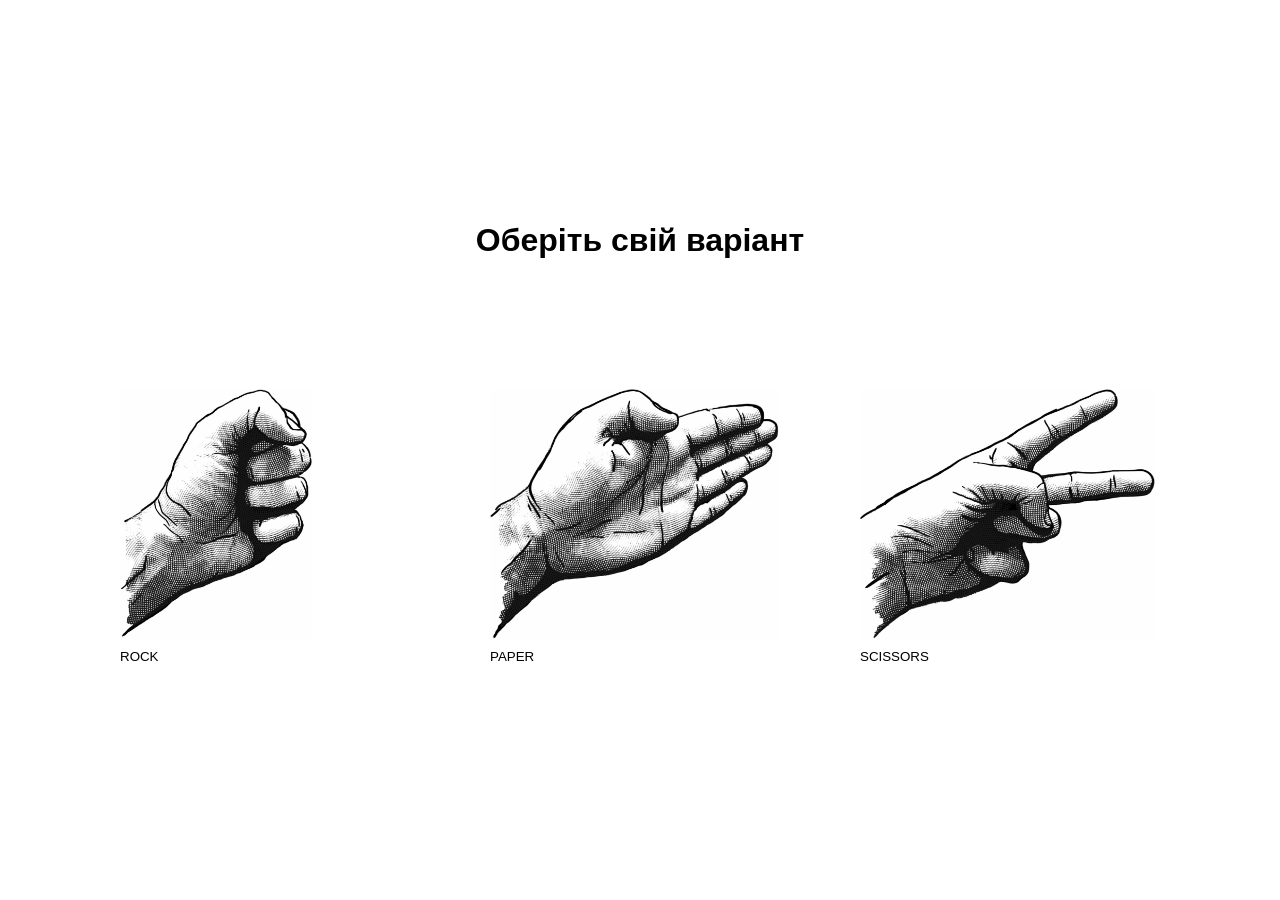
<file: index.html>
<!DOCTYPE html>
<html lang="en">

<head>
    <meta charset="UTF-8">
    <meta name="viewport" content="width=device-width, initial-scale=1.0">
    <title>Document</title>
    <link rel="stylesheet" href="./styles.css">
    <style>
        body {
            height: 100vh;
            display: flex;
            align-items: center;
            justify-content: center;
            font-family: Verdana, Geneva, Tahoma, sans-serif;
        }

        section {
            display: flex;
            flex-wrap: wrap;
            justify-content: center;
            align-items: center;
            column-gap: 50px;
            row-gap: 5vh;
        }

        h1 {
            text-align: center;
            width: 100%;
        }

        button {
            width: 25%;
            height: 300px;
            overflow: hidden;
            display: flex;
            flex-direction: column;
            gap: 10px;
            background-color: transparent;
            border: 10px solid transparent;

        }
        button:hover{
            border: 10px solid orange;
            transition: all 0.5s ease-in;
        }

        img {
            /* width: inherit; */
            height: 250px;

        }
    </style>
</head>

<body>

    <section>
        <h1>Оберіть свій варіант</h1>
        <button><img src="./images/0.png" alt="">ROCK</button>
        <button><img src="./images/1.png" alt="">PAPER</button>
        <button><img src="./images/2.png" alt="">SCISSORS</button>
    </section>
    <script src="./script.js"></script>
</body>

</html>
</file>
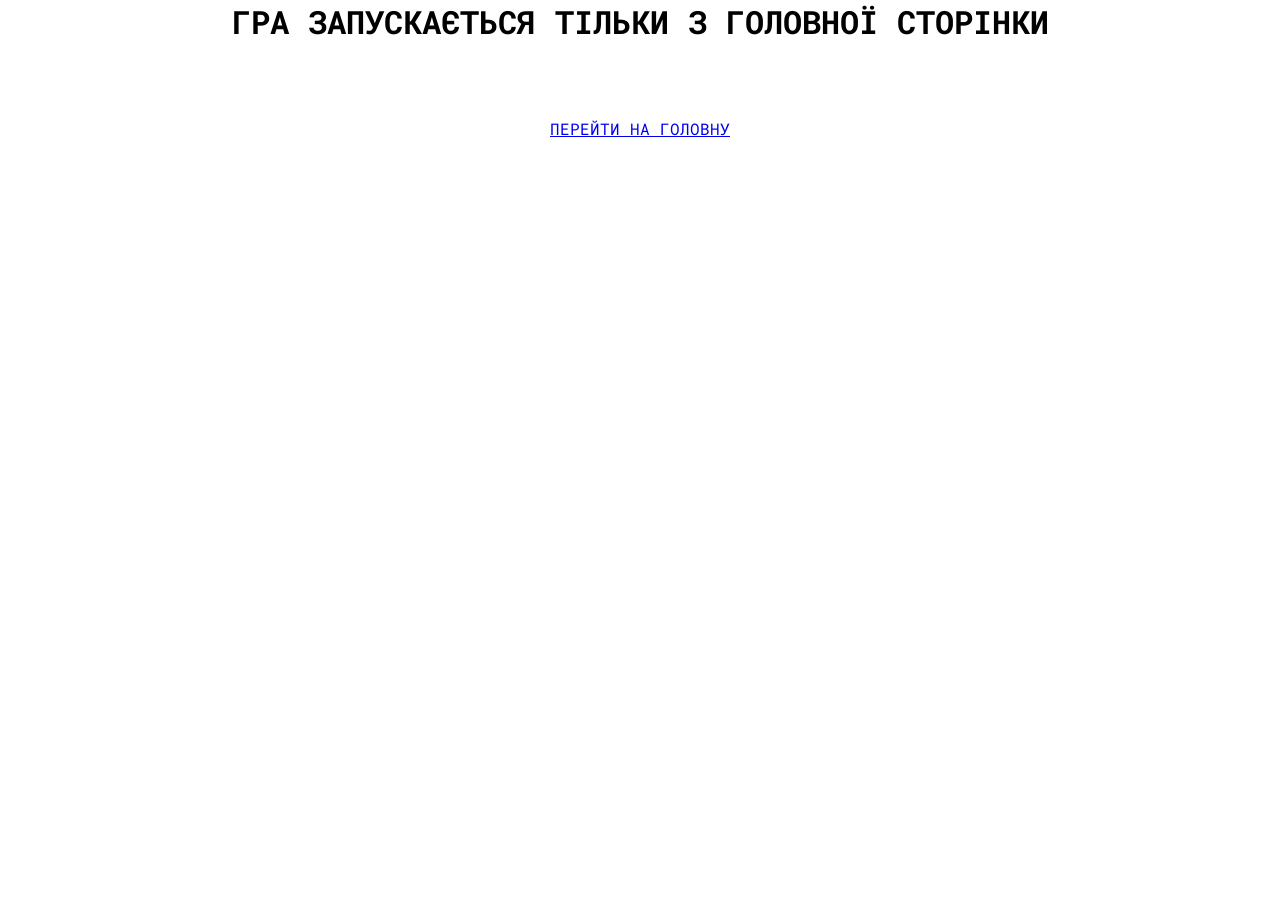
<file: winner.html>
<!DOCTYPE html>
<html lang="en">

<head>
    <meta charset="UTF-8">
    <meta name="viewport" content="width=device-width, initial-scale=1.0">
    <title>Result game</title>
    <link rel="stylesheet" href="./styles.css">
</head>

<body class="winner">
    <div class="wrapper ">
        <div class="your-pick">
            <h1 class="you-win"></h1>
            <img src="" alt="">
        </div>
        <div class="computer-pick">
            <h1 class="computer-wins"></h1>
            <img src="" alt="">
        </div>
        <button class="play-again">
            спробувати ще
        </button>
    </div>
    <script src="./winner.js"></script>
</body>

</html>
</file>
<file: styles.css>
@import url('https://fonts.googleapis.com/css2?family=Roboto+Mono:wght@700&display=swap');
* {box-sizing: border-box; margin: 0; padding: 0;}
body {
  min-width: 100vw;
  min-height: 100vh;
  font-family: 'Roboto Mono', monospace;
  display: flex;
  justify-content: center;
  align-items: center;
  overflow: hidden;
}

.wrapper {

}

h1 {
  font-weight: bold;
  font-size: 2rem;
  text-align: center;;
  margin-bottom: 75px;
}

ul {
  list-style-type: none;
  padding: 0;
  margin: 0;
  display: flex;
  gap: 75px;
}

li.pick-one {
  display: flex;
  text-align: center;
}

li.pick-one button {
  background: none;
  border: 2px solid black;
  font-family: 'Roboto Mono', monospace;
  cursor: pointer;
  height: 355px;
  width: 325px;
  font-size: 1.25rem;
  display: flex;
  flex-direction: column;
  justify-content: center;
  align-items: center;
}

li.pick-one button:hover {
  border: 10px solid #FFB800;
}

li.pick-one img {
  max-height: 250px;
  max-width: 250px;
}

/* Сторінка  результату гри */
body.winner.you-win {
  background: url('./images/you-win.svg') left top no-repeat;
  background-size: auto 100%;
}

body.winner.computer-wins {
  background: url('./images/computer-wins.svg') right top no-repeat;
  background-size: auto 100%;
}

body.computer-wins h1.you-win,
body.you-win h1.computer-wins {
  visibility: hidden;
}

body.winner .wrapper {
  display: flex;
  gap: 200px;
  position: relative;
}

body.winner img {
  mix-blend-mode: multiply;
}

.computer-pick img {
  transform: scaleX(-1);
}

.play-again {
  position: absolute;
  left: 50%;
  transform: translateX(-50%);
  bottom: 0;
  font-family: 'Roboto Mono', monospace;
  font-size: 2rem;
  border: 2px solid black;
  background: none;
  padding: 15px 85px;
  cursor: pointer;
}

.play-again:hover {
  background: black;
  color: white;
  /* color: rgba(255, 0, 0, 0.447); */
}
</file>
